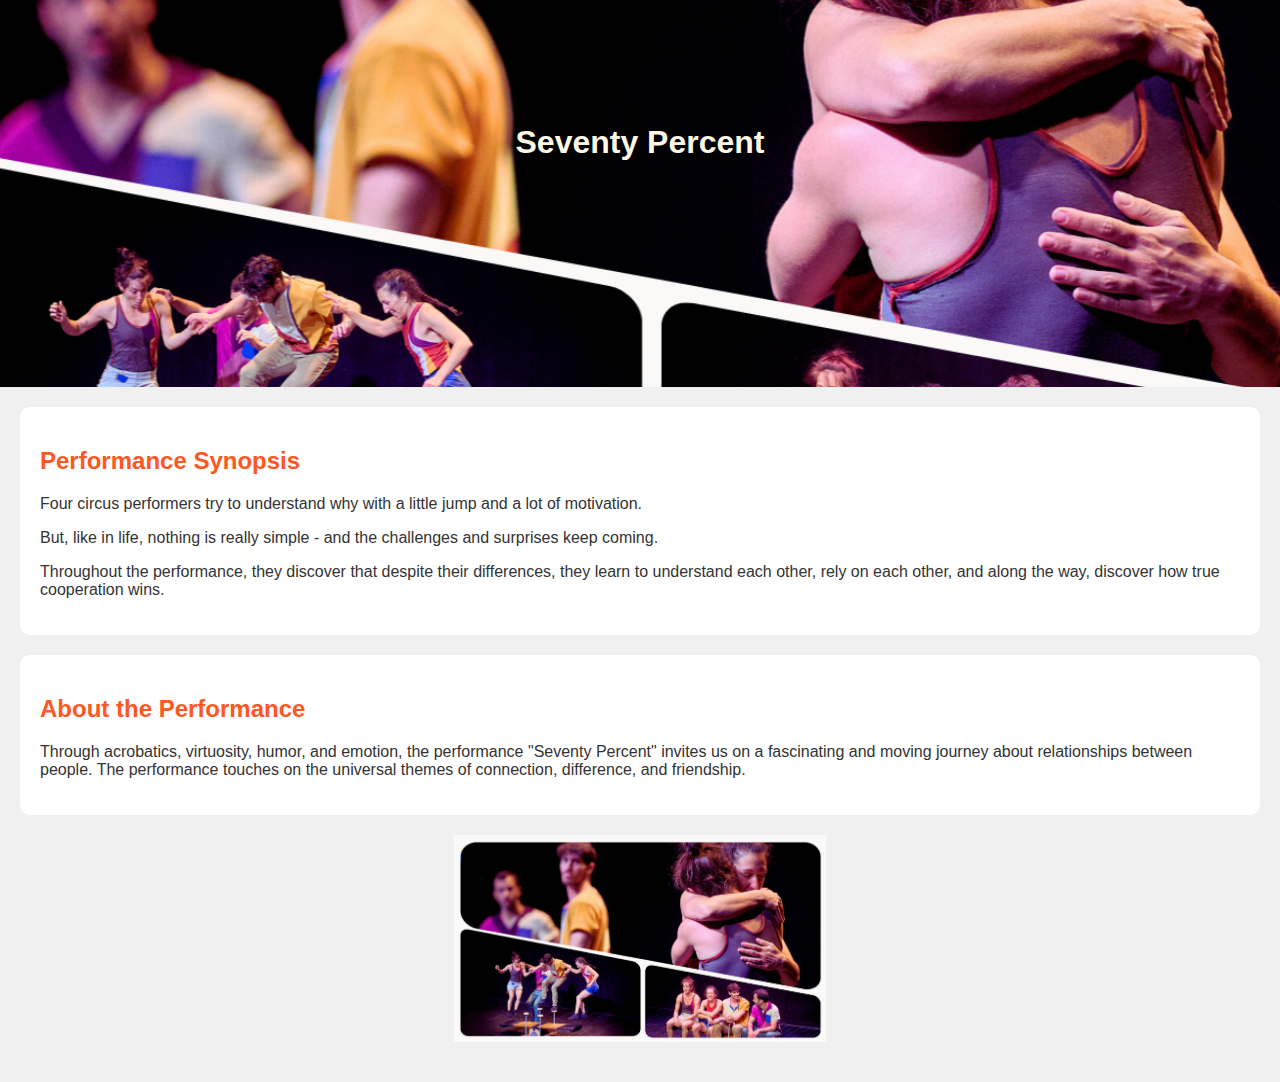
<file: test2/index.html>
<!DOCTYPE html>
<html lang="en">
<head>
    <meta charset="UTF-8">
    <meta name="viewport" content="width=device-width, initial-scale=1.0">
    <title>Seventy Percent</title>
    <link rel="stylesheet" href="styles.css">
</head>
<body>
    <div >
        <header class="head">
            <h1>Seventy Percent</h1>
        </header>
        <main>
        


            <section class="synopsis">
                <h2>Performance Synopsis</h2>
                <p>Four circus performers try to understand why with a little jump and a lot of motivation.</p>
                <p>But, like in life, nothing is really simple - and the challenges and surprises keep coming.</p>
                <p>Throughout the performance, they discover that despite their differences, they learn to understand each other, rely on each other, and along the way, discover how true cooperation wins.</p>
            </section>
            <section class="additional-info">
                <h2>About the Performance</h2>
                <p>Through acrobatics, virtuosity, humor, and emotion, the performance "Seventy Percent" invites us on a fascinating and moving journey about relationships between people. The performance touches on the universal themes of connection, difference, and friendship.</p>
            </section>
            <section class="images">
                <img src="../Screenshot from 2024-10-21 22-26-30.png" alt="Scene 1">

            </section>
        </div>
    </main>
</body>
</html>
</file>
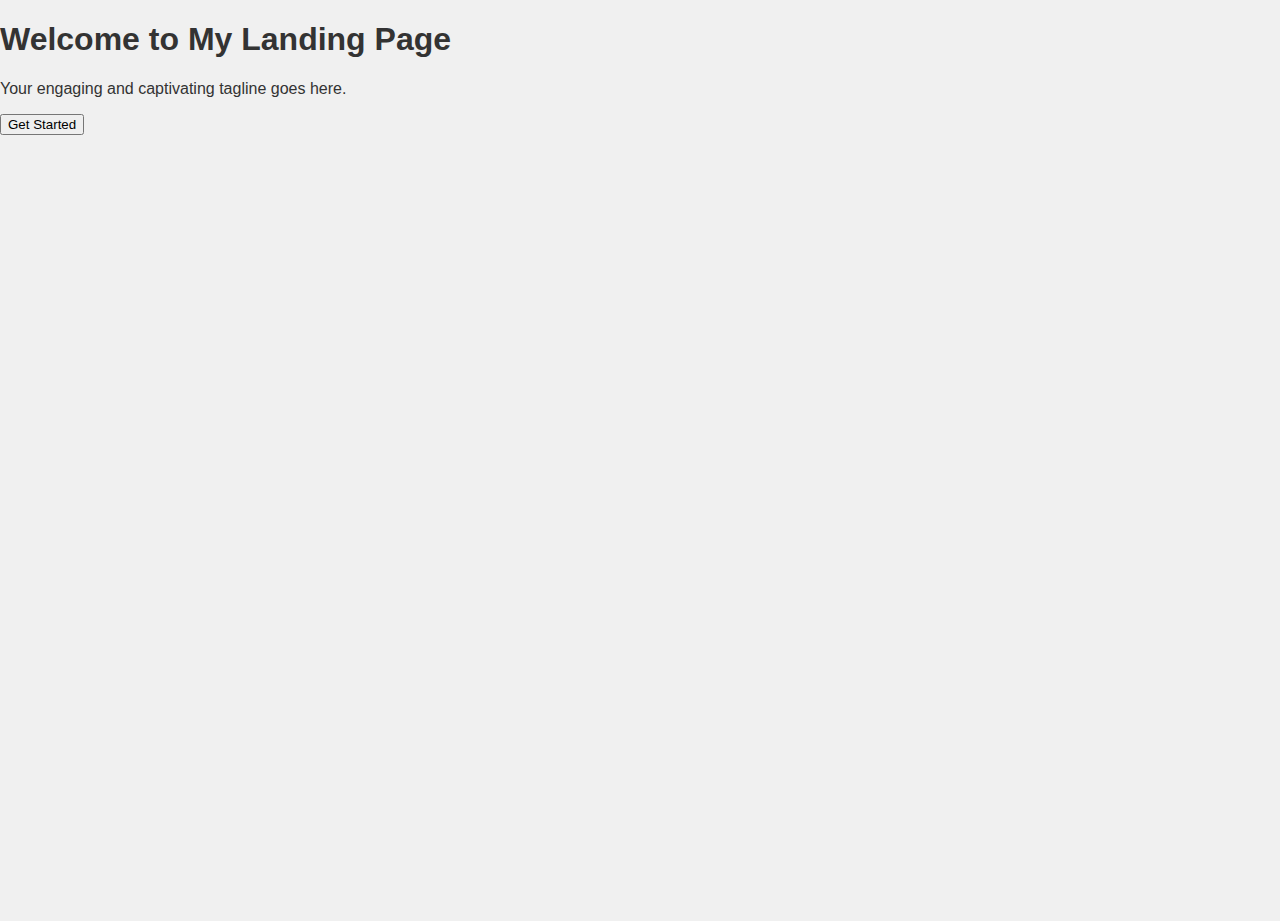
<file: test.html>
<!DOCTYPE html>
<html lang="en">
<head>
    <meta charset="UTF-8">
    <meta name="viewport" content="width=device-width, initial-scale=1.0">
    <title>Landing Page</title>
    <link rel="stylesheet" href="styles.css">
</head>
<body>
    <div class="container">
        <h1>Welcome to My Landing Page</h1>
        <p>Your engaging and captivating tagline goes here.</p>
        <button>Get Started</button>
    </div>
</body>
</html>
</file>
<file: test2/styles.css>
body, html {
    margin: 0;
    padding: 0;
    height: 100%;
    font-family: Arial, sans-serif;
    color: #333;
    background-color: #f0f0f0;
}

.head {
    background: url('../Screenshot\ from\ 2024-10-21\ 22-26-30.png');
    background-repeat:no-repeat;
    background-position: center;
    color: #fdf7e4;
    padding-top: 8%;
    padding-bottom: 16%;
    width: 100%;
    text-align: center;
    
}

main {
    padding: 20px;
} 

.images {
    display: flex;
    justify-content: space-around;
    margin-bottom: 20px;
}

.images img {
    max-width: 30%;
    height: auto;
}

.synopsis, .additional-info {
    background-color: #fff;
    padding: 20px;
    border-radius: 10px;
    margin-bottom: 20px;
}

h2 {
    color: #ff5722;
}
</file>
<file: styles.css>
body, html {
    margin: 0;
    padding: 0;
    height: 100%;
    font-family: Arial, sans-serif;
    color: #333;
    background-color: #f0f0f0;
}

.head {
    background: url('./2.JPG');
    background-repeat:no-repeat;
    background-position: center;
    background-size: cover;
    color: #fdf7e4;
    padding-top: 200px;
    padding-bottom: 320px;
    width: 100%;
    text-align: center;
    
}

main {
    padding: 20px;
}
.most{
    padding:20%;
} 

.images {
    display: flex;
    justify-content: space-around;
    margin-bottom: 20px;
}

.images img {
    max-width: 30%;
    height: auto;
}

.synopsis, .additional-info {
    background-color: #fff;
    padding: 20px;
    border-radius: 10px;
    margin-bottom: 20px;
}

h2 {
    color: #ff5722;
}
</file>
